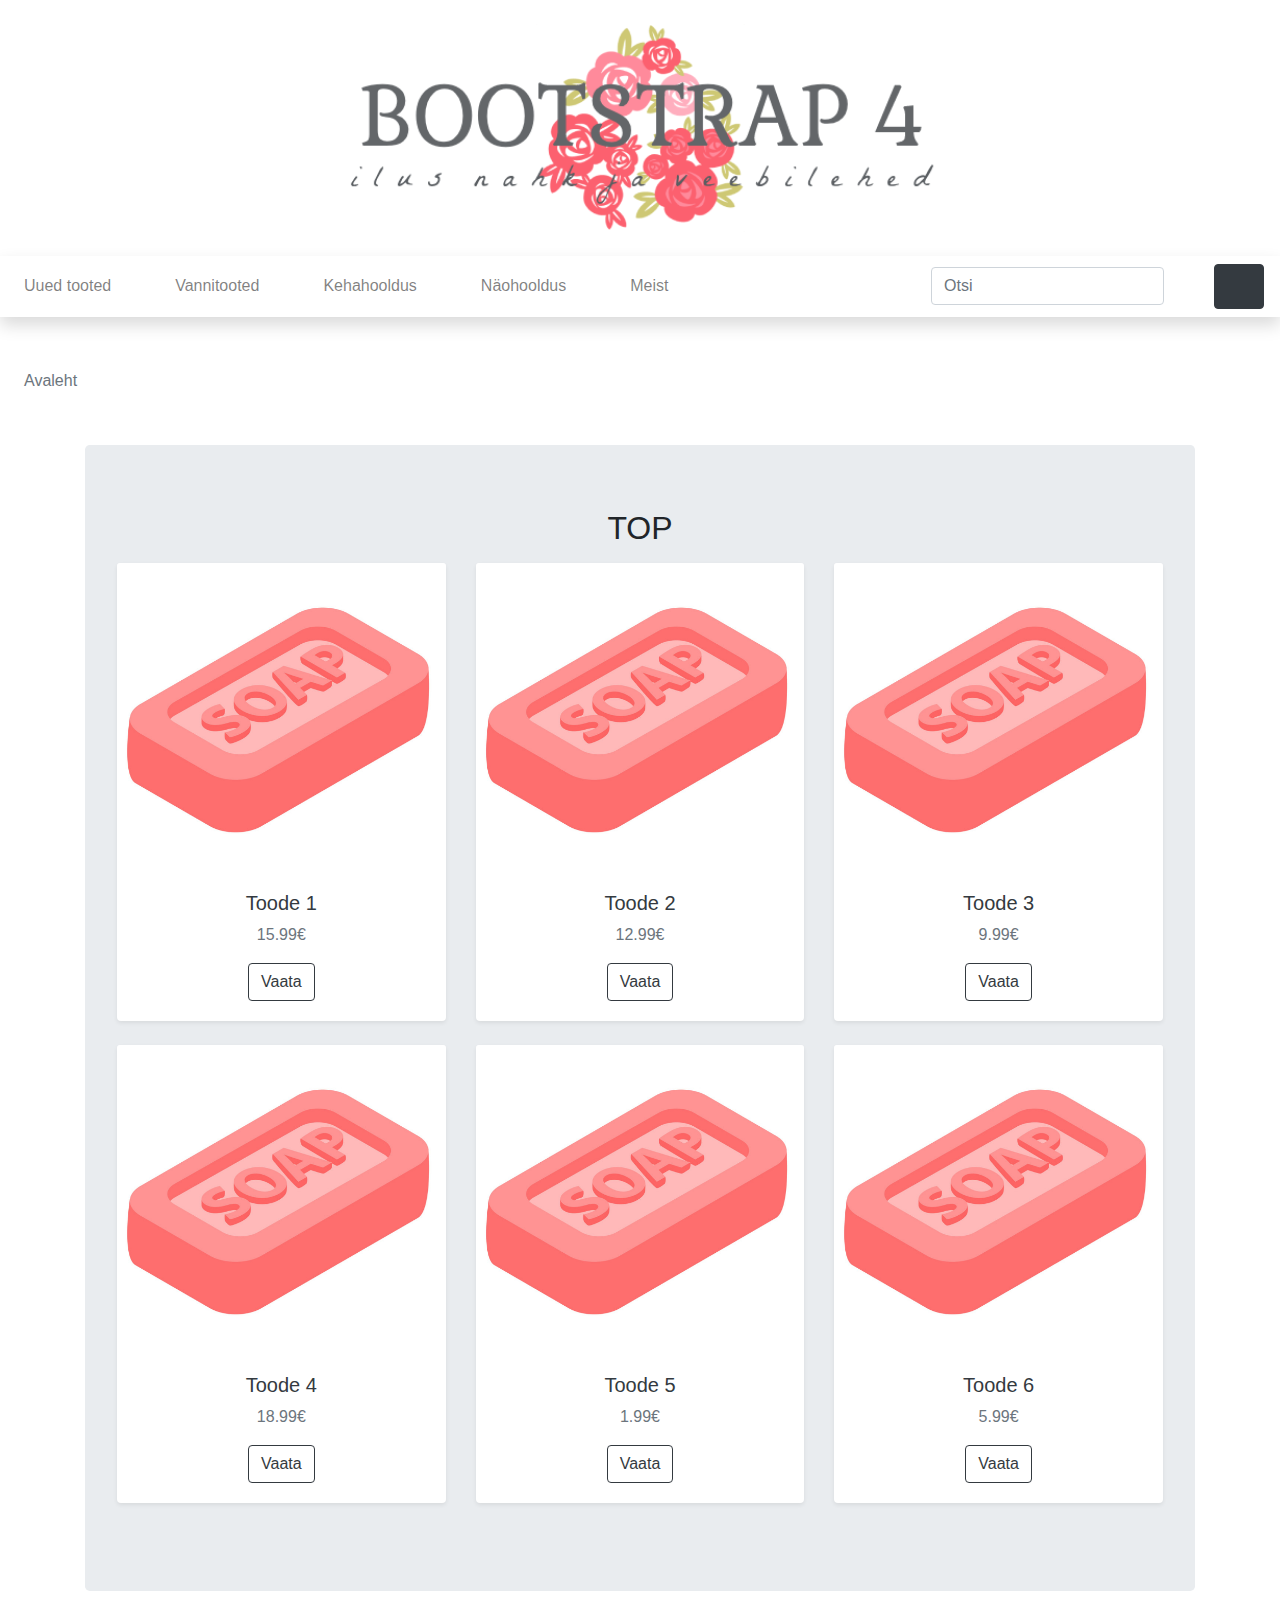
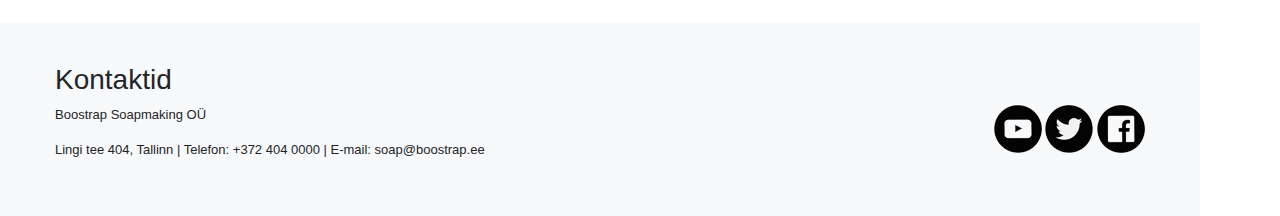
<file: index.html>
<!doctype html>
<html lang="ee">
    <head>
        <meta charset="utf-8">
        <meta http-equiv="X-UA-Compatible" content="IE=edge">
        <meta name="viewport" content="width=device-width, initial-scale=1, shrink-to-fit=no">
        <meta name="description" content=""> 
        <meta name="author" content="">
        <title>Avaleht</title>
        <link rel="stylesheet" href="https://stackpath.bootstrapcdn.com/bootstrap/4.3.1/css/bootstrap.min.css" integrity="sha384-ggOyR0iXCbMQv3Xipma34MD+dH/1fQ784/j6cY/iJTQUOhcWr7x9JvoRxT2MZw1T" crossorigin="anonymous"> 
        <link rel="stylesheet" href="custom.css">
    </head>

    <body>
        <header class="py-2">
            <div class="container-fluid">
                <div class="row">
                    <div class="col-lg-12 my-3 text-center"><a href="index.html"><img src="logo2.png" width="50%"></a></div>              
                </div>          
            </div>
        </header>


        <nav class="navbar navbar-expand-lg navbar-light bg-white shadow">
            <button class="navbar-toggler" type="button" data-toggle="collapse" data-target="#navbarNavDropdown" aria-controls="navbarNavDropdown" aria-expanded="false" aria-label="Toggle navigation">
                <span class="navbar-toggler-icon"></span>
            </button>

            <div class="collapse navbar-collapse" id="navbarNavDropdown">
                <ul class="navbar-nav mr-auto">

                    <li class="nav-item"><a class="nav-link" href="#">Uued tooted</a></li>
                    <li class="nav-item dropdown">
                        <a class="nav-link" href="#" id="navbarDropdownMenuLink" data-toggle="dropdown" aria-haspopup="true" aria-expanded="false">Vannitooted</a> 
                        <div class="dropdown-menu" aria-labelledby="navbarDropdownMenuLink"> 
                            <a class="dropdown-item" href="#">Vannisoolad</a> 
                            <a class="dropdown-item" href="#">Vannipiimad</a> 
                            <a class="dropdown-item" href="#">Vannipommid</a>
                            <a class="dropdown-item" href="#">Seebid ja du&scaron;igeelid</a>
                        </div> 
                    </li> 

                    <li class="nav-item dropdown"> 
                        <a class="nav-link" href="#" id="navbarDropdownMenuLink" data-toggle="dropdown" aria-haspopup="true" aria-expanded="false">Kehahooldus</a> 
                        <div class="dropdown-menu" aria-labelledby="navbarDropdownMenuLink"> 
                            <a class="dropdown-item" href="#">Kehakreemid</a> 
                            <a class="dropdown-item" href="#">Keha&otilde;lid</a> 
                            <a class="dropdown-item" href="#">Kehakoorijad</a> 
                            <a class="dropdown-item" href="#">Deodorandid</a> 
                            <a class="dropdown-item" href="#">K&auml;te ja jalgade hooldus</a>  
                        </div> 
                    </li> 

                    <li class="nav-item dropdown"> 
                        <a class="nav-link" href="#" id="navbarDropdownMenuLink" data-toggle="dropdown" aria-haspopup="true" aria-expanded="false">N&auml;ohooldus</a> 
                        <div class="dropdown-menu" aria-labelledby="navbarDropdownMenuLink"> 
                            <a class="dropdown-item" href="#">Puhastus ja toniseerimine</a> 
                            <a class="dropdown-item" href="#">Niisutus ja toitmine</a> 
                            <a class="dropdown-item" href="#">Koorijad ja maskid</a> 
                        </div> 
                    </li> 

                    <li class="nav-item dropdown"> 
                        <a class="nav-link" href="meist.html">Meist</a> 
                    </li> 
                </ul>

                <form class="form-inline my-2 my-lg-0">
                    <input class="form-control mr-sm-2" type="search" placeholder="Otsi" aria-label="Search">
                    <button class="btn btn-outline-white my-2 my-sm-0" type="submit"><svg class="lnr lnr-magnifier"><use xlink:href="#lnr-magnifier"></use></svg></button>
                </form>
            </div>
            <a href="cart.html" class="btn btn-dark my-2 my-sm-0" type="submit"><svg class="lnr lnr-cart"><use xlink:href="#lnr-cart"></use></svg></a>
        </nav> 

        <section>
            <nav aria-label="breadcrumb">
                <ol class="breadcrumb bg-white my-2 ml-2">
                    <li class="breadcrumb-item active" aria-current="page">Avaleht</li>
                </ol>
            </nav>  
        </section>


        <section>
            <div class="container">
                <div class="jumbotron">
                <h2 class="h mb-3">TOP</h2>
                <div class="row"> 
                    <div class="col-md-4 mb-4"> 
                        <div class="card shadow-sm border-0 h-100 text-center"><a href="#"><img src="soap.png" alt="" class="card-img-top"></a> 
                            <div class="card-body"> 
                                <h5> <a href="#" class="text-dark">Toode 1</a></h5>
                                <p class="text-muted card-text"> 15.99&#8364;</p> 
                                <a role="button" href="#" class="btn btn-outline-dark">Vaata</a>
                            </div> 
                        </div> 
                    </div> 
                    <div class="col-md-4 mb-4"> 
                        <div class="card shadow-sm border-0 h-100 text-center"><a href="#"><img src="soap.png" alt="" class="card-img-top"></a> 
                            <div class="card-body"> 
                                <h5> <a href="#" class="text-dark">Toode 2</a></h5>
                                <p class="text-muted card-text"> 12.99&#8364;</p> 
                                <a role="button" href="#" class="btn btn-outline-dark">Vaata</a>
                            </div> 
                        </div> 
                    </div> 
                    <div class="col-md-4 mb-4"> 
                        <div class="card shadow-sm border-0 h-100 text-center"><a href="#"><img src="soap.png" alt="" class="card-img-top"></a> 
                            <div class="card-body"> 
                                <h5> <a href="#" class="text-dark">Toode 3</a></h5>
                                <p class="text-muted card-text"> 9.99&#8364;</p> 
                                <a role="button" href="#" class="btn btn-outline-dark">Vaata</a>
                            </div> 
                        </div> 
                    </div> 
                    <div class="col-md-4 mb-4"> 
                        <div class="card shadow-sm border-0 h-100 text-center"><a href="#"><img src="soap.png" alt="" class="card-img-top"></a> 
                            <div class="card-body"> 
                                <h5> <a href="#" class="text-dark">Toode 4</a></h5>
                                <p class="text-muted card-text"> 18.99&#8364;</p> 
                                <a role="button" href="#" class="btn btn-outline-dark">Vaata</a>
                            </div> 
                        </div> 
                    </div> 
                    <div class="col-md-4 mb-4"> 
                        <div class="card shadow-sm border-0 h-100 text-center"><a href="#"><img src="soap.png" alt="" class="card-img-top"></a> 
                            <div class="card-body"> 
                                <h5> <a href="#" class="text-dark">Toode 5</a></h5>
                                <p class="text-muted card-text"> 1.99&#8364;</p> 
                                <a role="button" href="#" class="btn btn-outline-dark">Vaata</a>
                            </div> 
                        </div> 
                    </div>
                    <div class="col-md-4 mb-4"> 
                        <div class="card shadow-sm border-0 h-100 text-center"><a href="#"><img src="soap.png" alt="" class="card-img-top"></a> 
                            <div class="card-body"> 
                                <h5> <a href="#" class="text-dark">Toode 6</a></h5>
                                <p class="text-muted card-text"> 5.99&#8364;</p> 
                                <a role="button" href="#" class="btn btn-outline-dark">Vaata</a>
                            </div> 
                        </div> 
                    </div> 
                </div>
            </div>
        </section>   



        <footer class="bg-light">
            <div class="container-fluid">
                <h3>Kontaktid</h3>
                <div class="footer-sm">
                    <a href="https://youtube.com"><img src="youtube.png" alt="youtube" /></a>
                    <a href="https://twitter.com"><img src="twitter.png" alt="twitter" /></a>
                    <a href="https://facebook.com"><img src="facebook.png" alt="facebook" /></a>
                          </div>
                <div class="row">
                    <div class="firmast"><p>Boostrap Soapmaking OÜ</p>
                         <p>Lingi tee 404, Tallinn | Telefon: +372 404 0000 | E-mail: soap@boostrap.ee</p> 
                    </div>
                </div>
            </div>
        </footer>       


        <script src="https://code.jquery.com/jquery-3.3.1.slim.min.js" integrity="sha384-q8i/X+965DzO0rT7abK41JStQIAqVgRVzpbzo5smXKp4YfRvH+8abtTE1Pi6jizo" crossorigin="anonymous"></script>
        <script src="https://cdnjs.cloudflare.com/ajax/libs/popper.js/1.14.7/umd/popper.min.js" integrity="sha384-UO2eT0CpHqdSJQ6hJty5KVphtPhzWj9WO1clHTMGa3JDZwrnQq4sF86dIHNDz0W1" crossorigin="anonymous"></script>
        <script src="https://stackpath.bootstrapcdn.com/bootstrap/4.3.1/js/bootstrap.min.js" integrity="sha384-JjSmVgyd0p3pXB1rRibZUAYoIIy6OrQ6VrjIEaFf/nJGzIxFDsf4x0xIM+B07jRM" crossorigin="anonymous"></script>
        <script src="https://cdn.linearicons.com/free/1.0.0/svgembedder.min.js"></script>
  </body>
</html>
</file>
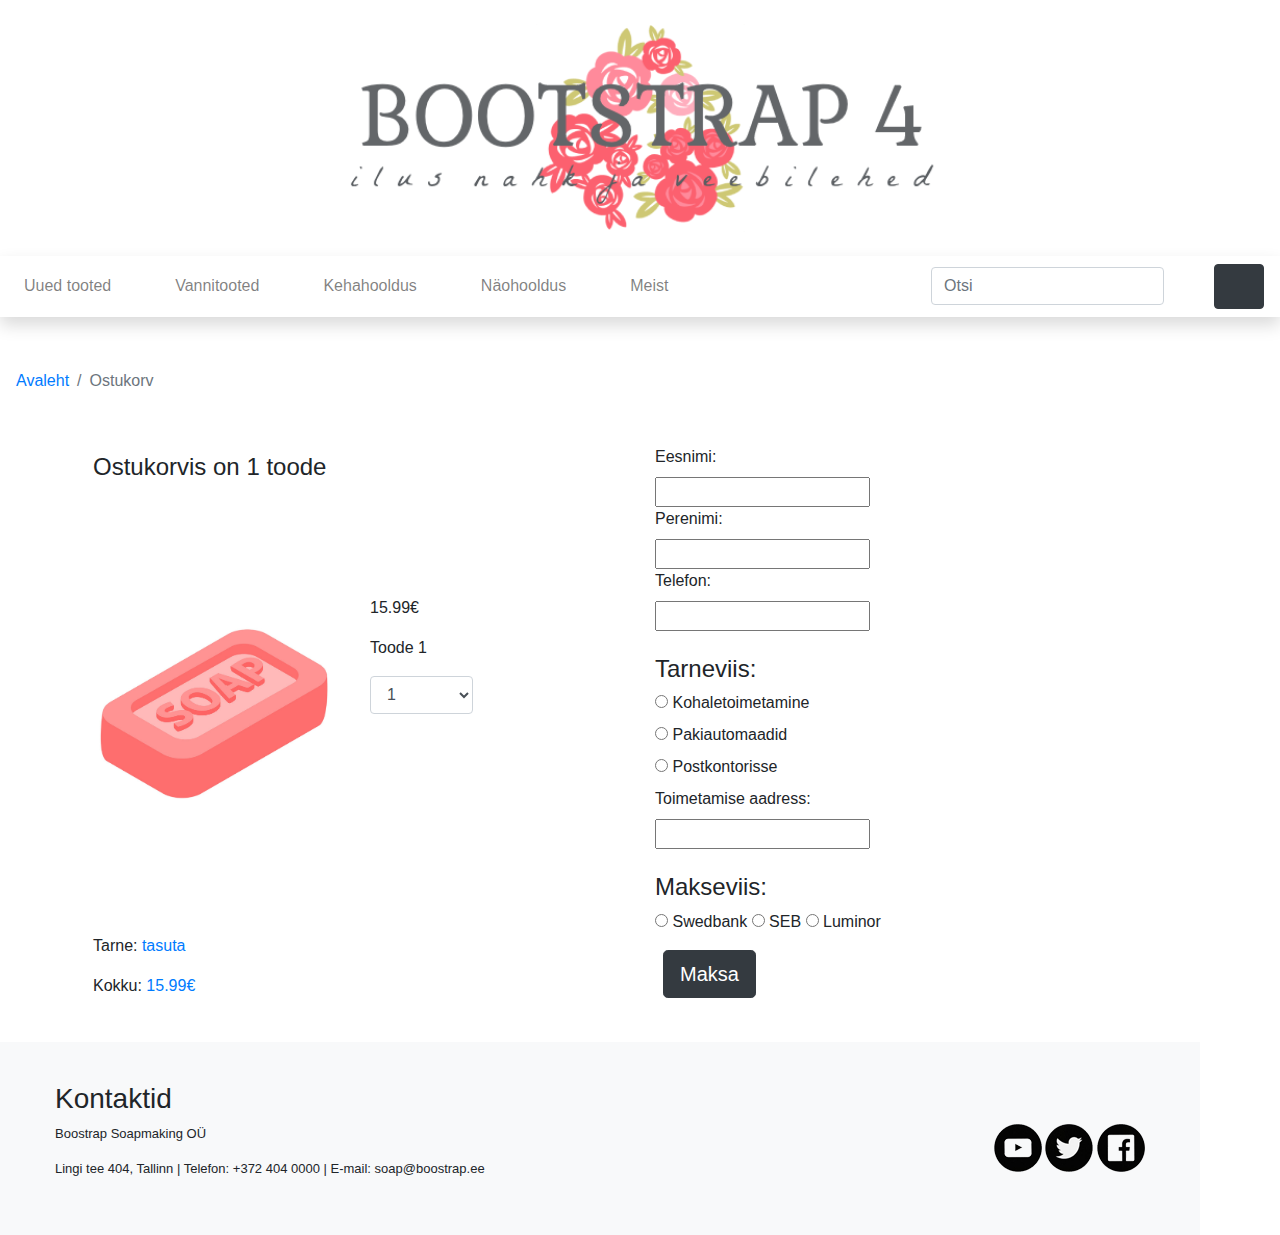
<file: cart.html>
<!doctype html>
<html lang="ee">
    <head>
        <meta charset="utf-8">
        <meta http-equiv="X-UA-Compatible" content="IE=edge">
        <meta name="viewport" content="width=device-width, initial-scale=1, shrink-to-fit=no">
        <meta name="description" content=""> 
        <meta name="author" content="">
        <title>Ostukorv</title>
        <link rel="stylesheet" href="https://stackpath.bootstrapcdn.com/bootstrap/4.3.1/css/bootstrap.min.css" integrity="sha384-ggOyR0iXCbMQv3Xipma34MD+dH/1fQ784/j6cY/iJTQUOhcWr7x9JvoRxT2MZw1T" crossorigin="anonymous"> 
        <link rel="stylesheet" href="custom.css">
    </head>

    <body>
        <header class="py-2">
            <div class="container-fluid">
                <div class="row">
                <div class="col-lg-12 my-3 text-center"><img src="logo2.png" width="50%"></div>              
                </div>          
            </div>
        </header>


        <nav class="navbar navbar-expand-lg navbar-light bg-white shadow">
            <button class="navbar-toggler" type="button" data-toggle="collapse" data-target="#navbarNavDropdown" aria-controls="navbarNavDropdown" aria-expanded="false" aria-label="Toggle navigation">
                <span class="navbar-toggler-icon"></span>
            </button>

            <div class="collapse navbar-collapse" id="navbarNavDropdown">
                <ul class="navbar-nav mr-auto">

                    <li class="nav-item"><a class="nav-link" href="#">Uued tooted</a></li>
                    <li class="nav-item dropdown">
                        <a class="nav-link" href="#" id="navbarDropdownMenuLink" data-toggle="dropdown" aria-haspopup="true" aria-expanded="false">Vannitooted</a> 
                        <div class="dropdown-menu" aria-labelledby="navbarDropdownMenuLink"> 
                            <a class="dropdown-item" href="#">Vannisoolad</a> 
                            <a class="dropdown-item" href="#">Vannipiimad</a> 
                            <a class="dropdown-item" href="#">Vannipommid</a>
                            <a class="dropdown-item" href="list.html">Seebid ja du&scaron;igeelid</a>
                        </div> 
                    </li> 

                    <li class="nav-item dropdown"> 
                        <a class="nav-link" href="#" id="navbarDropdownMenuLink" data-toggle="dropdown" aria-haspopup="true" aria-expanded="false">Kehahooldus</a> 
                        <div class="dropdown-menu" aria-labelledby="navbarDropdownMenuLink"> 
                            <a class="dropdown-item" href="#">Kehakreemid</a> 
                            <a class="dropdown-item" href="#">Keha&otilde;lid</a> 
                            <a class="dropdown-item" href="#">Kehakoorijad</a> 
                            <a class="dropdown-item" href="#">Deodorandid</a> 
                            <a class="dropdown-item" href="#">K&auml;te ja jalgade hooldus</a>  
                        </div> 
                    </li> 

                    <li class="nav-item dropdown"> 
                        <a class="nav-link" href="#" id="navbarDropdownMenuLink" data-toggle="dropdown" aria-haspopup="true" aria-expanded="false">N&auml;ohooldus</a> 
                        <div class="dropdown-menu" aria-labelledby="navbarDropdownMenuLink"> 
                            <a class="dropdown-item" href="#">Puhastus ja toniseerimine</a> 
                            <a class="dropdown-item" href="#">Niisutus ja toitmine</a> 
                            <a class="dropdown-item" href="#">Koorijad ja maskid</a> 
                        </div> 
                    </li> 

                    <li class="nav-item dropdown"> 
                        <a class="nav-link" href="meist.html">Meist</a> 
                    </li> 
                </ul>

                <form class="form-inline my-2 my-lg-0">
                    <input class="form-control mr-sm-2" type="search" placeholder="Otsi" aria-label="Search">
                    <button class="btn btn-outline-white my-2 my-sm-0" type="submit"><svg class="lnr lnr-magnifier"><use xlink:href="#lnr-magnifier"></use></svg></button>
                </form>
            </div>
            <a href="cart.html" class="btn btn-dark my-2 my-sm-0" type="submit"><svg class="lnr lnr-cart"><use xlink:href="#lnr-cart"></use></svg></a>
        </nav> 


        <section>
            <nav aria-label="breadcrumb" >
                <ol class="breadcrumb bg-white my-2">
                    <li class="breadcrumb-item"><a href="index.html">Avaleht</a></li>
                    <li class="breadcrumb-item active">Ostukorv</li>
                </ol>
            </nav>
        </section>


        <section>
            <div class="container">
                <div class="row">
                    <div class="col-lg-6 d-flex align-items-start flex-column">
                        <div class="mb-auto p-2"><h4>Ostukorvis on 1 toode</h4></div>    
                        <div class="mb-auto p-2 row">
                            <div class="col-lg-6">
                                <img src="soap.png" width="100%">
                            </div>
                            <div class="col-lg-6">
                                <p>15.99&#8364;</p>
                                <p>Toode 1</p>
                                    <select class="form-control col-lg-5 form-sm" id="kogus">
                                        <option>0</option>
                                        <option selected="selected">1</option>
                                        <option>2</option>
                                        <option>3</option>
                                    </select>
                                <br/>
                            </div>            
                        </div>
                        <div class="p-2">
                            <p>Tarne: <span class="text-primary">tasuta</span></p>
                            <p>Kokku: <span class="text-primary">15.99&#8364;</span></p>
                        </div>
                    </div>
                    <div class="col-lg-6">
                        <form>
                            <label for="fname">Eesnimi:</label><br>
                            <input type="text" id="fname" name="fname"><br>
                            <label for="lname">Perenimi:</label><br>
                            <input type="text" id="lname" name="lname"><br>
                            <label for="lname">Telefon:</label><br>
                            <input type="text" id="Telefon" name="lname"><br><br>
                        </form>
                        <h4>Tarneviis:</h4>
                        <form>
                            <input type="radio" id="kohaletoimetamine" name="viis" value="kohaletoimetamine">
                            <label for="meiepood">Kohaletoimetamine</label><br>
                            <input type="radio" id="pakiautomaadid" name="viis" value="pakiautomaadid">
                            <label for="tellin">Pakiautomaadid</label><br>
                            <input type="radio" id="postkontorisse " name="viis" value="postkontorisse">
                            <label for="tellin">Postkontorisse </label><br>
                            
                            <label for="aadress">Toimetamise aadress:</label><br>
                            <input type="text" id="aadress" name="aadress">
                          </form>
                          <br>
                          <form>
                            <h4>Makseviis:</h4>
                            <input type="radio" id="swedbank" name="makseviis" value="swedbank">
                            <label for="swedbank">Swedbank</label>
                            <input type="radio" id="seb" name="makseviis" value="seb">
                            <label for="seb">SEB</label>
                            <input type="radio" id="luminor" name="makseviis" value="luminor">
                            <label for="luminor">Luminor</label>
                          </form>
                          <div class="p-2 mx-auto">
                            <a href="#" class="btn btn-dark btn-lg mb-3">Maksa</a>
                        </div>

                    </div>           
                </div>   
            </div>
        </section>
        <footer class="bg-light">
            <div class="container-fluid">
                <h3>Kontaktid</h3>
                <div class="footer-sm">
                    <a href="https://youtube.com"><img src="youtube.png" alt="youtube" /></a>
                    <a href="https://twitter.com"><img src="twitter.png" alt="twitter" /></a>
                    <a href="https://facebook.com"><img src="facebook.png" alt="facebook" /></a>
                          </div>
                <div class="row">
                    <div class="firmast"><p>Boostrap Soapmaking OÜ</p>
                         <p>Lingi tee 404, Tallinn | Telefon: +372 404 0000 | E-mail: soap@boostrap.ee</p> 
                    </div>
                </div>
            </div>
        </footer>        


        <script src="https://code.jquery.com/jquery-3.3.1.slim.min.js" integrity="sha384-q8i/X+965DzO0rT7abK41JStQIAqVgRVzpbzo5smXKp4YfRvH+8abtTE1Pi6jizo" crossorigin="anonymous"></script>
        <script src="https://cdnjs.cloudflare.com/ajax/libs/popper.js/1.14.7/umd/popper.min.js" integrity="sha384-UO2eT0CpHqdSJQ6hJty5KVphtPhzWj9WO1clHTMGa3JDZwrnQq4sF86dIHNDz0W1" crossorigin="anonymous"></script>
        <script src="https://stackpath.bootstrapcdn.com/bootstrap/4.3.1/js/bootstrap.min.js" integrity="sha384-JjSmVgyd0p3pXB1rRibZUAYoIIy6OrQ6VrjIEaFf/nJGzIxFDsf4x0xIM+B07jRM" crossorigin="anonymous"></script>
        <script src="https://cdn.linearicons.com/free/1.0.0/svgembedder.min.js"></script>
    </body>
</html>
</file>
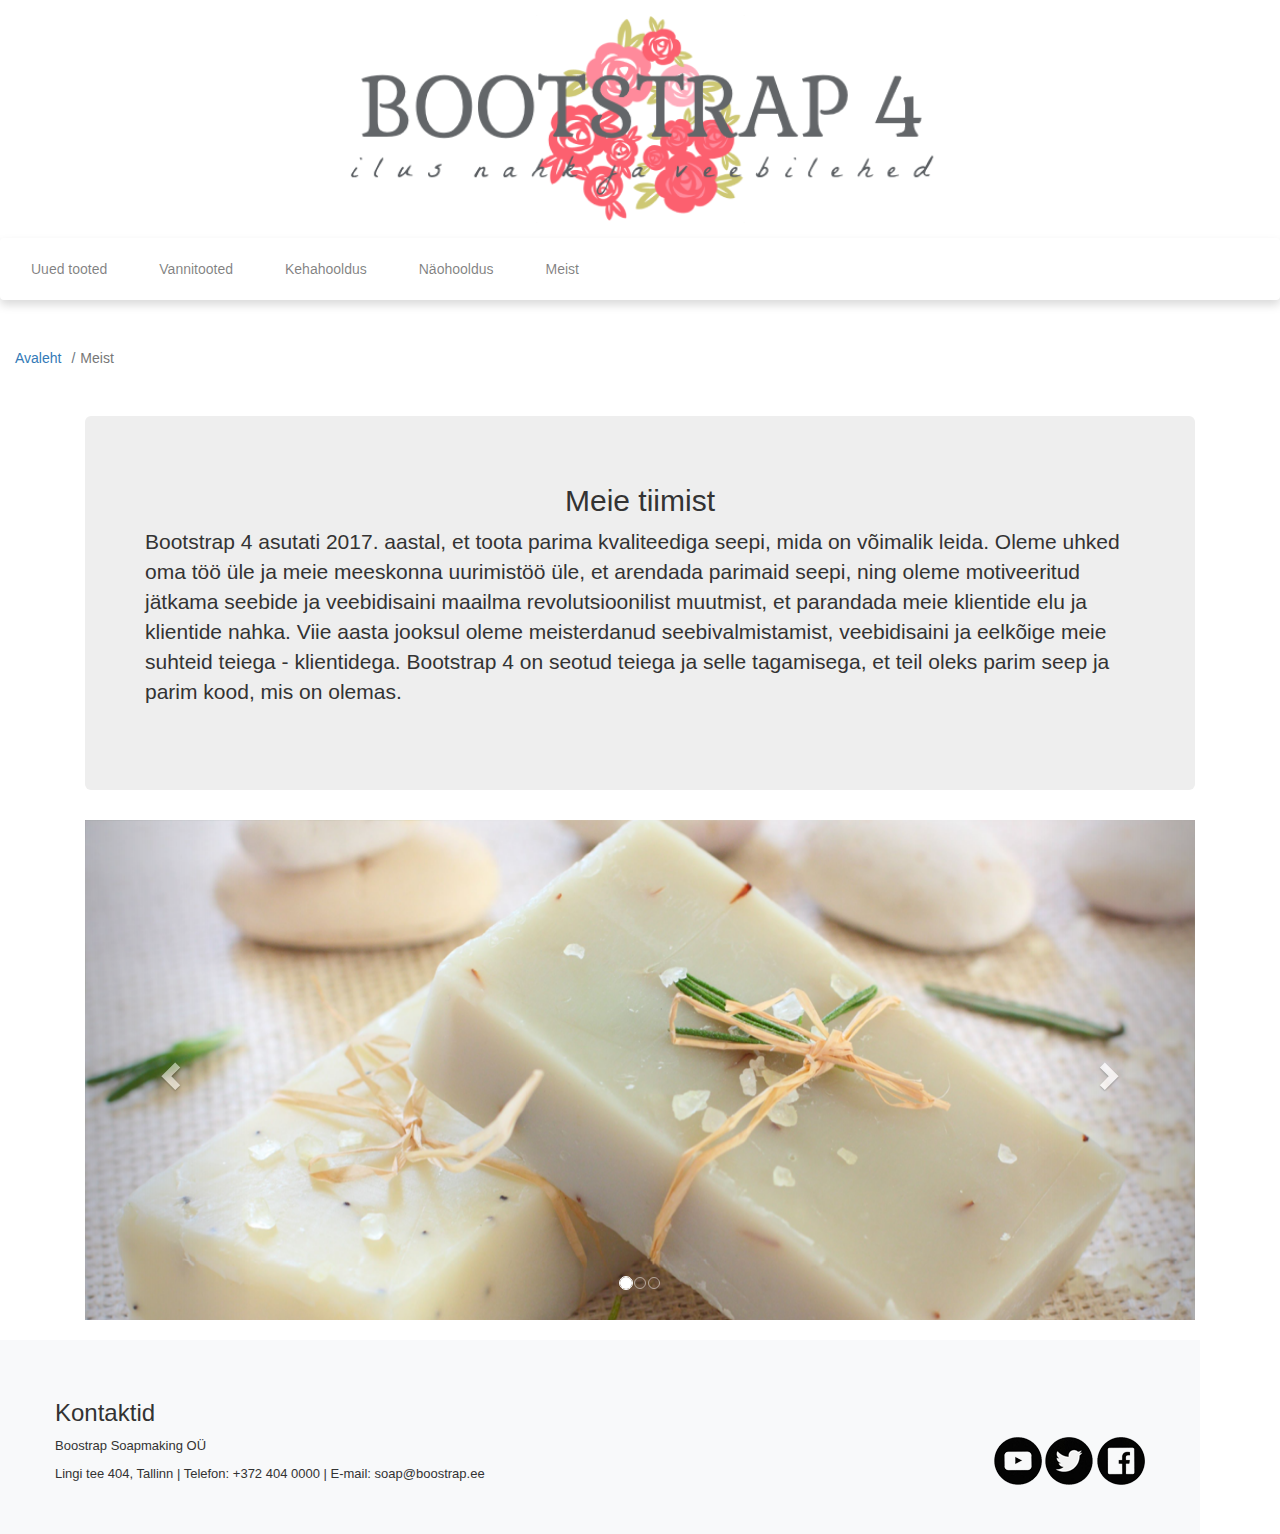
<file: meist.html>
<!doctype html>
<html lang="ee">
    <head>
        <meta charset="utf-8">
        <meta http-equiv="X-UA-Compatible" content="IE=edge">
        <meta name="viewport" content="width=device-width, initial-scale=1, shrink-to-fit=no">
        <meta name="description" content=""> 
        <meta name="author" content="">
        <title>Meist</title>
        <link rel="stylesheet" href="https://stackpath.bootstrapcdn.com/bootstrap/4.3.1/css/bootstrap.min.css" integrity="sha384-ggOyR0iXCbMQv3Xipma34MD+dH/1fQ784/j6cY/iJTQUOhcWr7x9JvoRxT2MZw1T" crossorigin="anonymous"> 
        <link rel="stylesheet" href="custom.css">
        <link rel="stylesheet" href="https://maxcdn.bootstrapcdn.com/bootstrap/3.4.1/css/bootstrap.min.css">
        <script src="https://ajax.googleapis.com/ajax/libs/jquery/3.6.0/jquery.min.js"></script>
        <script src="https://maxcdn.bootstrapcdn.com/bootstrap/3.4.1/js/bootstrap.min.js"></script>
    </head>
    <body>


        <header class="py-2">
            <div class="container-fluid">
                <div class="row">
                <div class="col-lg-12 my-3 text-center"><img src="logo2.png" width="50%"></div>              
                </div>          
            </div>
        </header>


        <nav class="navbar navbar-expand-lg navbar-light bg-white shadow">
          <button class="navbar-toggler" type="button" data-toggle="collapse" data-target="#navbarNavDropdown" aria-controls="navbarNavDropdown" aria-expanded="false" aria-label="Toggle navigation">
              <span class="navbar-toggler-icon"></span>
          </button>

          <div class="collapse navbar-collapse" id="navbarNavDropdown">
              <ul class="navbar-nav mr-auto">

                  <li class="nav-item"><a class="nav-link" href="#">Uued tooted</a></li>
                  <li class="nav-item dropdown">
                      <a class="nav-link" href="#" id="navbarDropdownMenuLink" data-toggle="dropdown" aria-haspopup="true" aria-expanded="false">Vannitooted</a> 
                      <div class="dropdown-menu" aria-labelledby="navbarDropdownMenuLink"> 
                          <a class="dropdown-item" href="#">Vannisoolad</a> 
                          <a class="dropdown-item" href="#">Vannipiimad</a> 
                          <a class="dropdown-item" href="#">Vannipommid</a>
                          <a class="dropdown-item" href="list.html">Seebid ja du&scaron;igeelid</a>
                      </div> 
                  </li> 

                  <li class="nav-item dropdown"> 
                      <a class="nav-link" href="#" id="navbarDropdownMenuLink" data-toggle="dropdown" aria-haspopup="true" aria-expanded="false">Kehahooldus</a> 
                      <div class="dropdown-menu" aria-labelledby="navbarDropdownMenuLink"> 
                          <a class="dropdown-item" href="#">Kehakreemid</a> 
                          <a class="dropdown-item" href="#">Keha&otilde;lid</a> 
                          <a class="dropdown-item" href="#">Kehakoorijad</a> 
                          <a class="dropdown-item" href="#">Deodorandid</a> 
                          <a class="dropdown-item" href="#">K&auml;te ja jalgade hooldus</a>  
                      </div> 
                  </li> 

                  <li class="nav-item dropdown"> 
                      <a class="nav-link" href="#" id="navbarDropdownMenuLink" data-toggle="dropdown" aria-haspopup="true" aria-expanded="false">N&auml;ohooldus</a> 
                      <div class="dropdown-menu" aria-labelledby="navbarDropdownMenuLink"> 
                          <a class="dropdown-item" href="#">Puhastus ja toniseerimine</a> 
                          <a class="dropdown-item" href="#">Niisutus ja toitmine</a> 
                          <a class="dropdown-item" href="#">Koorijad ja maskid</a> 
                      </div> 
                  </li> 

                  <li class="nav-item dropdown"> 
                    <a class="nav-link" href="meist.html">Meist</a> 
                </li> 
              </ul>
      </nav> 

      <section>
        <nav aria-label="breadcrumb" >
            <ol class="breadcrumb bg-white my-2">
                <li class="breadcrumb-item"><a href="index.html">Avaleht</a></li>
                <li class="breadcrumb-item active">Meist</li>
            </ol>
        </nav>
    </section>

        <section>
            <div class="container">
                <div class="jumbotron">
                <h2 class="h mb-3">Meie tiimist</h2>
                    <p>Bootstrap 4 asutati 2017. aastal, et toota parima kvaliteediga seepi, mida on võimalik leida. Oleme uhked oma töö üle ja meie meeskonna uurimistöö üle, et arendada parimaid seepi, ning oleme motiveeritud jätkama seebide ja veebidisaini maailma revolutsioonilist muutmist, et parandada meie klientide elu ja klientide nahka.  Viie aasta jooksul oleme meisterdanud seebivalmistamist, veebidisaini ja eelkõige meie suhteid teiega - klientidega. Bootstrap 4 on seotud teiega ja selle tagamisega, et teil oleks parim seep ja parim kood, mis on olemas.</p><br>
                </div>
            </div>

            <div class="container">
                <div id="myCarousel" class="carousel slide" data-ride="carousel" s>
                  <ol class="carousel-indicators">
                    <li data-target="#myCarousel" data-slide-to="0" class="active"></li>
                    <li data-target="#myCarousel" data-slide-to="1"></li>
                    <li data-target="#myCarousel" data-slide-to="2"></li>
                  </ol>
              
                  <div class="carousel-inner">
                    <div class="item active">
                      <img src="1.png" alt="1">
                    </div>
              
                    <div class="item">
                      <img src="2.png" alt="2">
                    </div>

                    <div class="item">
                        <img src="3.png" alt="3">
                      </div>
                  </div>
              
                  
                  <a class="left carousel-control" href="#myCarousel" data-slide="prev">
                    <span class="glyphicon glyphicon-chevron-left"></span>
                    <span class="sr-only">Previous</span>
                  </a>
                  <a class="right carousel-control" href="#myCarousel" data-slide="next">
                    <span class="glyphicon glyphicon-chevron-right"></span>
                    <span class="sr-only">Next</span>
                  </a>
                </div>
              </div>
        </section>   


        <footer class="bg-light">
          <div class="container-fluid">
              <h3>Kontaktid</h3>
              <div class="footer-sm">
                  <a href="https://youtube.com"><img src="youtube.png" alt="youtube" /></a>
                  <a href="https://twitter.com"><img src="twitter.png" alt="twitter" /></a>
                  <a href="https://facebook.com"><img src="facebook.png" alt="facebook" /></a>
                        </div>
              <div class="row">
                  <div class="firmast"><p>Boostrap Soapmaking OÜ</p>
                       <p>Lingi tee 404, Tallinn | Telefon: +372 404 0000 | E-mail: soap@boostrap.ee</p> 
                  </div>
              </div>
          </div>
      </footer>          


        <script src="https://code.jquery.com/jquery-3.3.1.slim.min.js" integrity="sha384-q8i/X+965DzO0rT7abK41JStQIAqVgRVzpbzo5smXKp4YfRvH+8abtTE1Pi6jizo" crossorigin="anonymous"></script>
        <script src="https://cdnjs.cloudflare.com/ajax/libs/popper.js/1.14.7/umd/popper.min.js" integrity="sha384-UO2eT0CpHqdSJQ6hJty5KVphtPhzWj9WO1clHTMGa3JDZwrnQq4sF86dIHNDz0W1" crossorigin="anonymous"></script>
        <script src="https://stackpath.bootstrapcdn.com/bootstrap/4.3.1/js/bootstrap.min.js" integrity="sha384-JjSmVgyd0p3pXB1rRibZUAYoIIy6OrQ6VrjIEaFf/nJGzIxFDsf4x0xIM+B07jRM" crossorigin="anonymous"></script>
        <script src="https://cdn.linearicons.com/free/1.0.0/svgembedder.min.js"></script>
  </body>
</html>
</file>
<file: custom.css>
.lnr {
    display: inline-block;
    fill: currentColor;
    width: 1em;
    height: 1em;
    vertical-align: -0.05em;
    stroke-width: 2;
}

.lnr-cart {
    width: 1.5em;
    height: 1.5em;
}

.lnr-magnifier {
    color: #000000;   
}

.navbar-nav li {
    margin-right: 3em;
}

section {
    margin-top: 40px;
}

.h {
    text-align: center;
}

.card-body {
    align-content: center;
}

.col-lg-12 {
    font-size: medium;
    font-weight: bold;
}

.carousel-inner{
    position: relative;
    width: 100%;
    height: 500px;
    }
    
    .carousel-inner .item{
    height: 500px;
    width: 100%;
    
    }
    
    .carousel-inner .item img {
    position: absolute;
    display: block;
    width: 100%;
    height: 500px;
    top: 0;
    left: 0;
    }

footer {
    font-family: 'Trebuchet MS', 'Lucida Sans Unicode', 'Lucida Grande', 'Lucida Sans', Arial, sans-serif;
    font-size: small;
    width: calc(100% - 80px);
    padding: 40px 40px;
    margin-top: 20px;
}

.footer-sm {

    width: auto;
    float: right;    
    }
</file>
